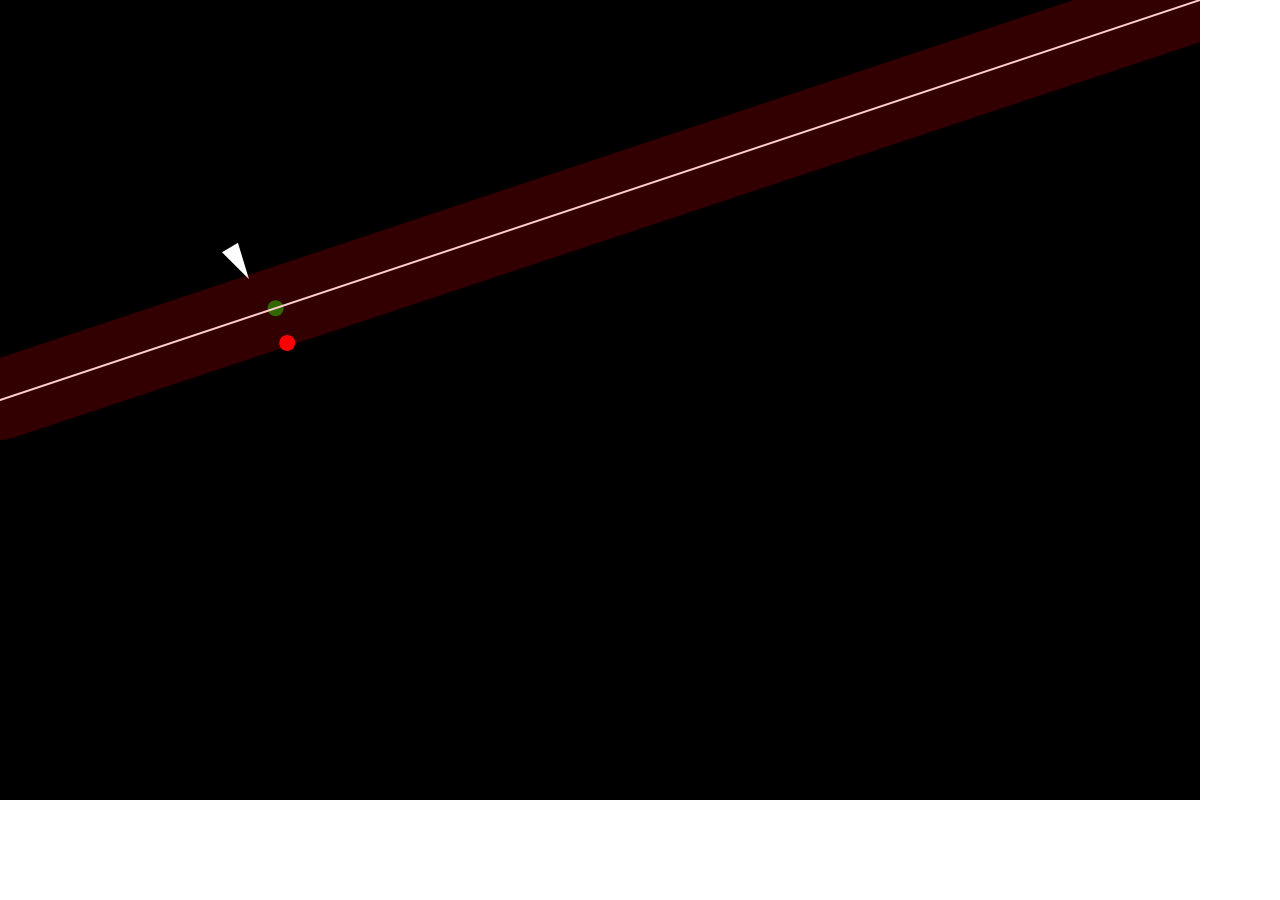
<file: 5-2-PathFollowing/index.html>
<!DOCTYPE html>
<html lang="en">
  <head>
    <meta charset="utf-8" />
    <meta name="viewport" content="width=device-width, initial-scale=1.0">

    <title>Sketch</title>

    <link rel="stylesheet" type="text/css" href="style.css">

    <script src="libraries/p5.min.js"></script>
    <script src="libraries/p5.sound.min.js"></script>
    <script src="path.js"></script>
    <script src="vehicle.js"></script>
    <script src="sketch.js"></script>
  </head>
  <body>
    <!-- Pas besoin de déclarer un canvas pour dessiner en P5.js -->
  </body>
</html>
</file>
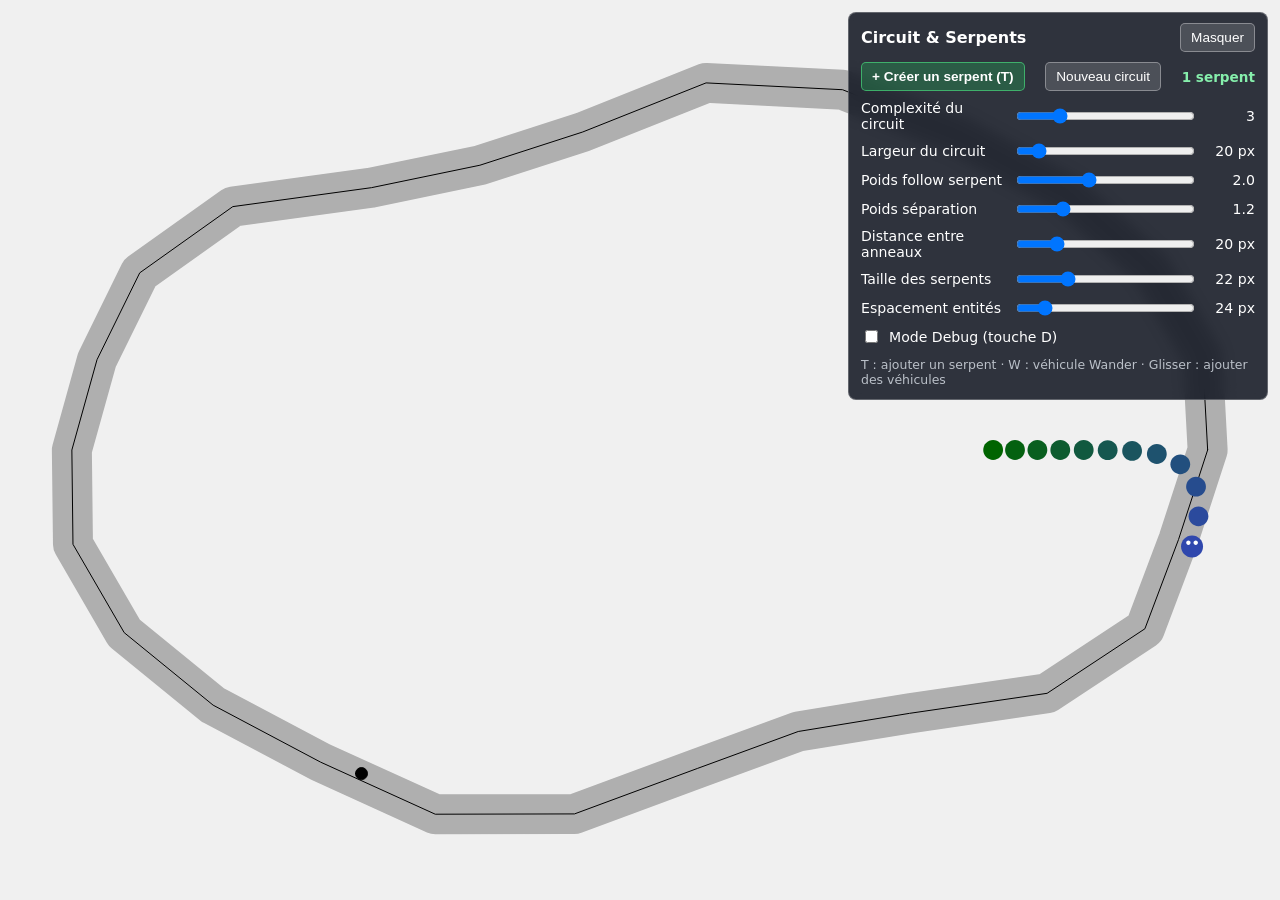
<file: 5-3-PathFollowingComplex/index.html>
<!DOCTYPE html>
<html lang="fr">
  <head>
    <meta charset="utf-8" />
    <meta name="viewport" content="width=device-width, initial-scale=1.0">

    <title>5-3 Path Following Complex</title>

    <link rel="stylesheet" type="text/css" href="style.css">

    <script src="libraries/p5.min.js"></script>
    <script src="libraries/p5.sound.min.js"></script>
    <script src="path.js"></script>
    <script src="vehicle.js"></script>
    <script src="snakeSegment.js"></script>
    <script src="snake.js"></script>
    <script src="snakePathFollowing.js"></script>
    <script src="sketch.js"></script>
  </head>
  <body>
    <aside id="controls" class="controls">
      <div class="controls__header">
        <h1>Circuit &amp; Serpents</h1>
        <button id="controls-toggle" type="button" class="controls__toggle" aria-expanded="true">Masquer</button>
      </div>
      <div class="controls__content">
        <div class="controls__actions">
          <button id="add-snake-btn" type="button" class="controls__btn">+ Créer un serpent (T)</button>
          <button id="new-path-btn" type="button" class="controls__toggle">Nouveau circuit</button>
          <output id="snake-count" class="controls__badge" aria-live="polite">1 serpent</output>
        </div>

        <div class="controls__row">
          <label for="circuit-complexity">Complexité du circuit</label>
          <input id="circuit-complexity" type="range" min="1" max="10" step="1" value="3">
          <output id="circuit-complexity-value" for="circuit-complexity">3</output>
        </div>

        <div class="controls__row">
          <label for="circuit-width">Largeur du circuit</label>
          <input id="circuit-width" type="range" min="10" max="120" step="1" value="20">
          <output id="circuit-width-value" for="circuit-width">20 px</output>
        </div>

        <div class="controls__row">
          <label for="snake-follow">Poids follow serpent</label>
          <input id="snake-follow" type="range" min="0" max="5" step="0.1" value="2">
          <output id="snake-follow-value" for="snake-follow">2.0</output>
        </div>

        <div class="controls__row">
          <label for="snake-separation">Poids séparation</label>
          <input id="snake-separation" type="range" min="0" max="5" step="0.1" value="1.2">
          <output id="snake-separation-value" for="snake-separation">1.2</output>
        </div>

        <div class="controls__row">
          <label for="snake-spacing">Distance entre anneaux</label>
          <input id="snake-spacing" type="range" min="5" max="80" step="1" value="20">
          <output id="snake-spacing-value" for="snake-spacing">20 px</output>
        </div>

        <div class="controls__row">
          <label for="snake-size">Taille des serpents</label>
          <input id="snake-size" type="range" min="8" max="60" step="1" value="22">
          <output id="snake-size-value" for="snake-size">22 px</output>
        </div>

        <div class="controls__row">
          <label for="entity-spacing">Espacement entités</label>
          <input id="entity-spacing" type="range" min="10" max="120" step="1" value="24">
          <output id="entity-spacing-value" for="entity-spacing">24 px</output>
        </div>

        <label class="controls__checkbox">
          <input id="debug-toggle" type="checkbox">
          <span>Mode Debug (touche D)</span>
        </label>

        <p class="controls__hint">T : ajouter un serpent · W : véhicule Wander · Glisser : ajouter des véhicules</p>
      </div>
    </aside>
  </body>
</html>
</file>
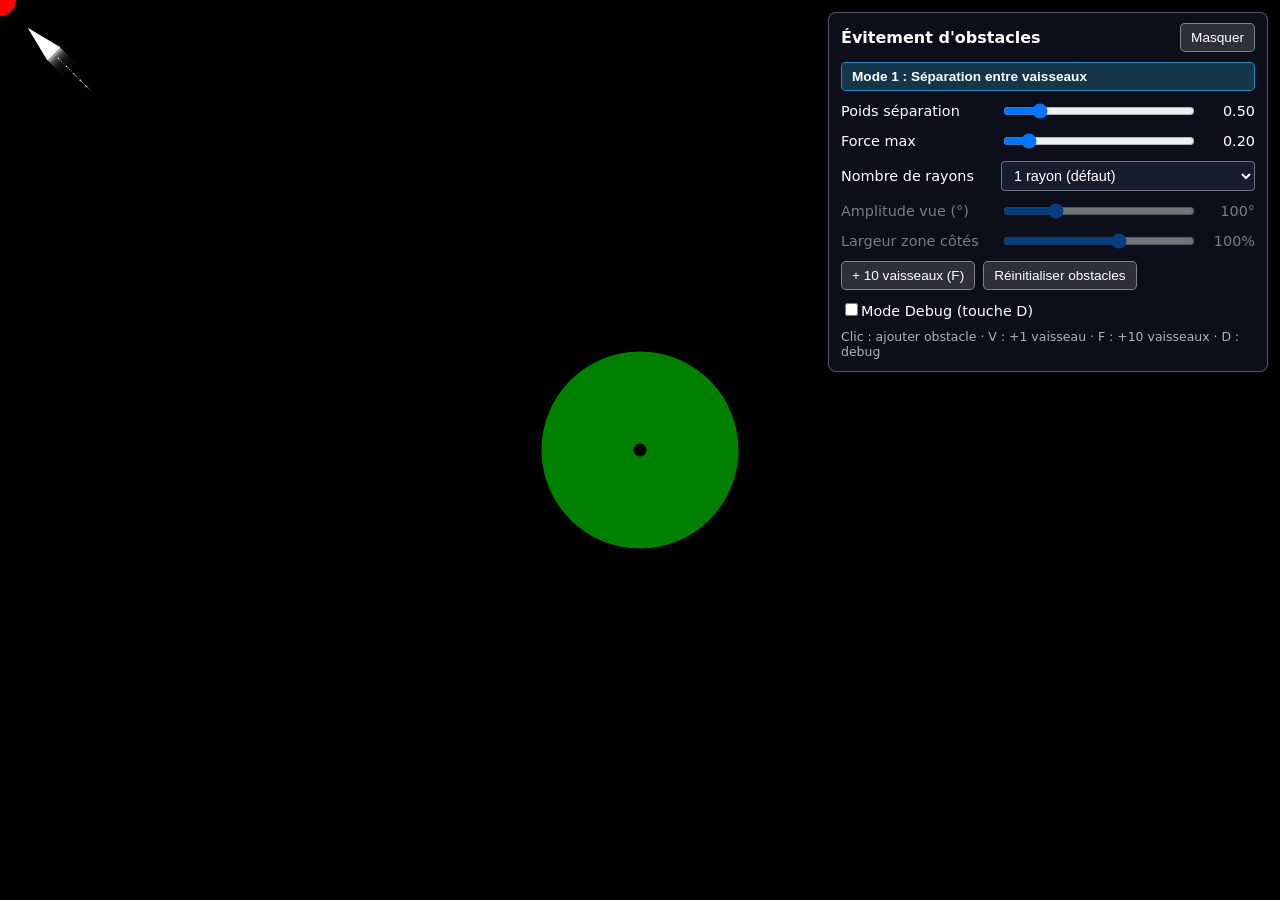
<file: 6-ObstacleAvoidance/index.html>
<!DOCTYPE html>
<html lang="en">
  <head>
    <meta charset="utf-8" />
    <meta name="viewport" content="width=device-width, initial-scale=1.0">

    <title>Sketch</title>

    <link rel="stylesheet" type="text/css" href="style.css">

    <script src="libraries/p5.min.js"></script>
    <script src="libraries/p5.sound.min.js"></script>
    <script src="obstacle.js"></script>
    <script src="vehicle.js"></script>
    <script src="sketch.js"></script>
  </head>
  <body>
    <!-- Pas besoin de déclarer un canvas pour dessiner en P5.js -->
  </body>
</html>
</file>
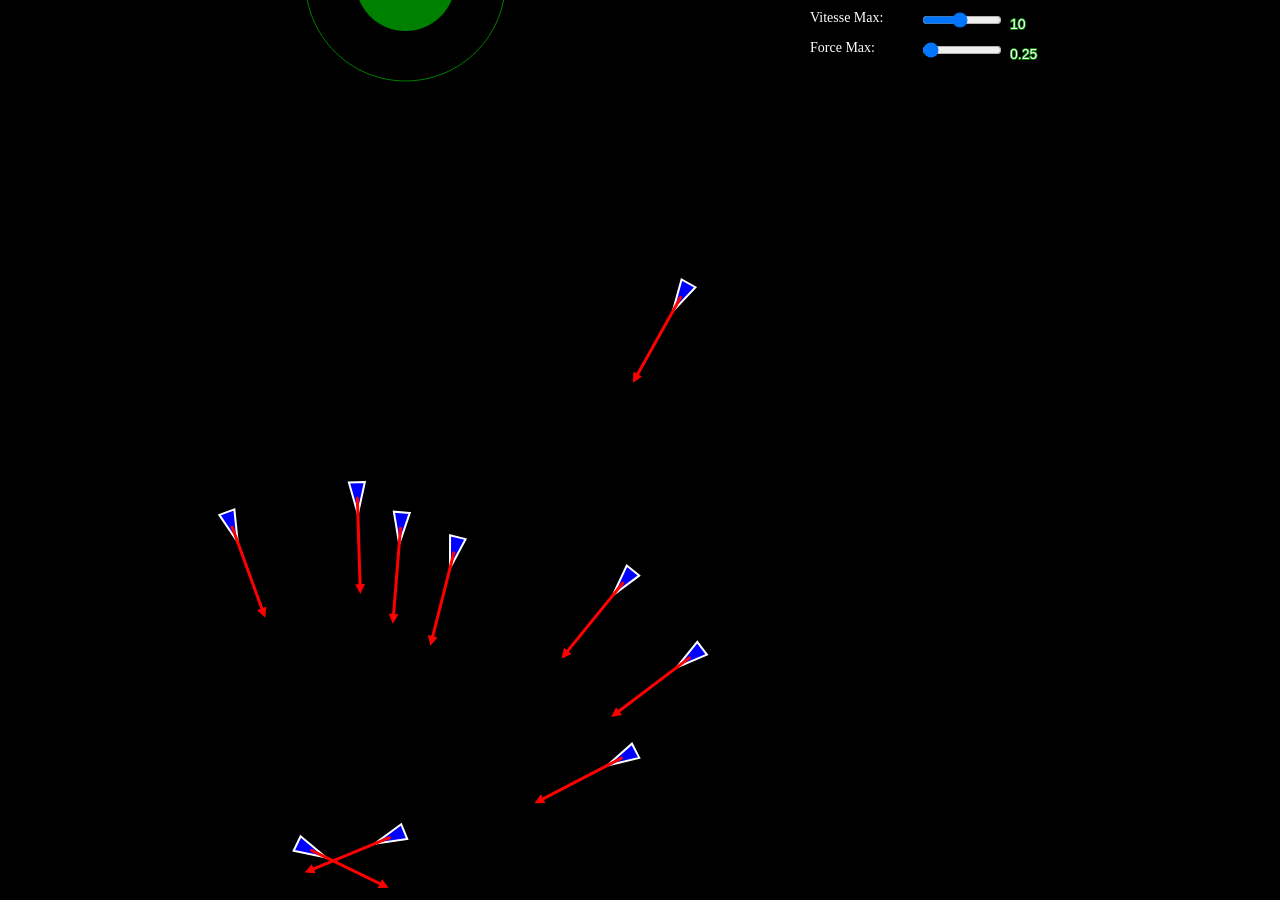
<file: REPO_BRUNO_VASSELLE/SteeringBehavioursM2IA2_2025_2026/1-Seek/index.html>
<!DOCTYPE html>
<html lang="en">
  <head>
    <meta charset="utf-8" />
    <meta name="viewport" content="width=device-width, initial-scale=1.0">

    <title>Sketch</title>

    <link rel="stylesheet" type="text/css" href="style.css">

    <script src="libraries/p5.min.js"></script>
    <script src="libraries/p5.sound.min.js"></script>
    <script src="vehicle.js"></script>
    <script src="target.js"></script>
    <script src="sketch.js"></script>
  </head>
  <body>
    <!-- Pas besoin de déclarer un canvas pour dessiner en P5.js -->
  </body>
</html>
</file>
<file: 5-2-PathFollowing/style.css>
html, body {
  margin: 0;
  padding: 0;
}

canvas {
  display: block;
}
</file>
<file: 5-3-PathFollowingComplex/style.css>
html, body {
  margin: 0;
  padding: 0;
  background: #f0f0f0;
  font-family: system-ui, sans-serif;
}

canvas {
  display: block;
}

.controls {
  position: fixed;
  z-index: 20;
  top: 12px;
  right: 12px;
  width: min(420px, calc(100vw - 24px));
  color: #fff;
  background: rgba(20, 25, 36, 0.88);
  border: 1px solid rgba(255, 255, 255, 0.25);
  border-radius: 8px;
  box-sizing: border-box;
  backdrop-filter: blur(6px);
}

.controls__header {
  display: flex;
  align-items: center;
  justify-content: space-between;
  gap: 12px;
  padding: 10px 12px;
}

.controls h1 {
  margin: 0;
  font-size: 1rem;
  font-weight: 600;
}

.controls__toggle,
.controls__btn {
  padding: 6px 10px;
  color: #fff;
  background: rgba(255, 255, 255, 0.14);
  border: 1px solid rgba(255, 255, 255, 0.35);
  border-radius: 5px;
  font-size: 0.85rem;
  cursor: pointer;
}

.controls__btn {
  background: rgba(34, 197, 94, 0.28);
  border-color: rgba(74, 222, 128, 0.65);
  font-weight: 600;
}

.controls__toggle:hover,
.controls__btn:hover {
  background: rgba(255, 255, 255, 0.25);
}

.controls__btn:hover {
  background: rgba(34, 197, 94, 0.45);
}

.controls__content {
  display: grid;
  gap: 9px;
  max-height: calc(100vh - 72px);
  overflow-y: auto;
  padding: 0 12px 12px;
}

.controls--collapsed .controls__content {
  display: none;
}

.controls__actions {
  display: flex;
  align-items: center;
  justify-content: space-between;
  gap: 10px;
}

.controls__badge {
  font-size: 0.85rem;
  font-weight: 600;
  color: #86efac;
}

.controls__row {
  display: grid;
  grid-template-columns: minmax(145px, 1fr) minmax(110px, 1.8fr) 54px;
  align-items: center;
  gap: 8px;
  font-size: 0.88rem;
}

.controls__row input[type="range"] {
  width: 100%;
}

.controls__row output {
  text-align: right;
  font-variant-numeric: tabular-nums;
}

.controls__checkbox {
  display: flex;
  align-items: center;
  gap: 8px;
  font-size: 0.88rem;
  cursor: pointer;
}

.controls__hint {
  margin: 2px 0 0;
  font-size: 0.78rem;
  color: rgba(226, 232, 240, 0.78);
}
</file>
<file: 6-ObstacleAvoidance/style.css>
html, body {
  margin: 0;
  padding: 0;
  background: #000;
  font-family: system-ui, sans-serif;
}

canvas {
  display: block;
}

.controls {
  position: fixed;
  z-index: 20;
  top: 12px;
  right: 12px;
  width: min(440px, calc(100vw - 24px));
  color: #fff;
  background: rgba(15, 18, 30, 0.86);
  border: 1px solid rgba(255, 255, 255, 0.3);
  border-radius: 8px;
  box-sizing: border-box;
  backdrop-filter: blur(5px);
}

.controls__header {
  display: flex;
  align-items: center;
  justify-content: space-between;
  gap: 12px;
  padding: 10px 12px;
}

.controls h1 {
  margin: 0;
  font-size: 1rem;
  font-weight: 600;
}

.controls__toggle,
.controls__mode-btn {
  padding: 6px 10px;
  color: #fff;
  background: rgba(255, 255, 255, 0.14);
  border: 1px solid rgba(255, 255, 255, 0.4);
  border-radius: 5px;
  font-size: 0.85rem;
  cursor: pointer;
}

.controls__mode-btn {
  width: 100%;
  text-align: left;
  font-weight: 600;
  background: rgba(56, 189, 248, 0.22);
  border-color: rgba(56, 189, 248, 0.65);
}

.controls__mode-btn--alt {
  background: rgba(249, 115, 22, 0.26);
  border-color: rgba(251, 146, 60, 0.75);
}

.controls__toggle:hover,
.controls__mode-btn:hover {
  filter: brightness(1.15);
}

.controls__content {
  display: grid;
  gap: 10px;
  max-height: calc(100vh - 72px);
  overflow-y: auto;
  padding: 0 12px 12px;
}

.controls--collapsed .controls__content {
  display: none;
}

.controls__row {
  display: grid;
  grid-template-columns: minmax(150px, 1fr) minmax(110px, 2fr) 52px;
  align-items: center;
  gap: 10px;
  font-size: 0.9rem;
}

.controls__row--select {
  grid-template-columns: minmax(150px, 1fr) minmax(140px, 2fr);
}

.controls__row--disabled {
  opacity: 0.45;
  pointer-events: none;
}

.controls__row input[type="range"] {
  width: 100%;
}

.controls__select {
  width: 100%;
  padding: 5px 8px;
  color: #fff;
  background: rgba(25, 30, 48, 0.95);
  border: 1px solid rgba(255, 255, 255, 0.4);
  border-radius: 4px;
  font-size: 0.9rem;
}

.controls__value {
  text-align: right;
  font-variant-numeric: tabular-nums;
}

.controls__actions {
  display: flex;
  gap: 8px;
  flex-wrap: wrap;
}

.controls__checkbox {
  display: flex;
  align-items: center;
  gap: 8px;
  font-size: 0.9rem;
  cursor: pointer;
}

.controls__hint {
  margin: 0;
  font-size: 0.78rem;
  color: rgba(226, 232, 240, 0.75);
}
</file>
<file: REPO_BRUNO_VASSELLE/SteeringBehavioursM2IA2_2025_2026/1-Seek/style.css>
html, body {
  margin: 0;
  padding: 0;
}

canvas {
  display: block;
}
</file>
